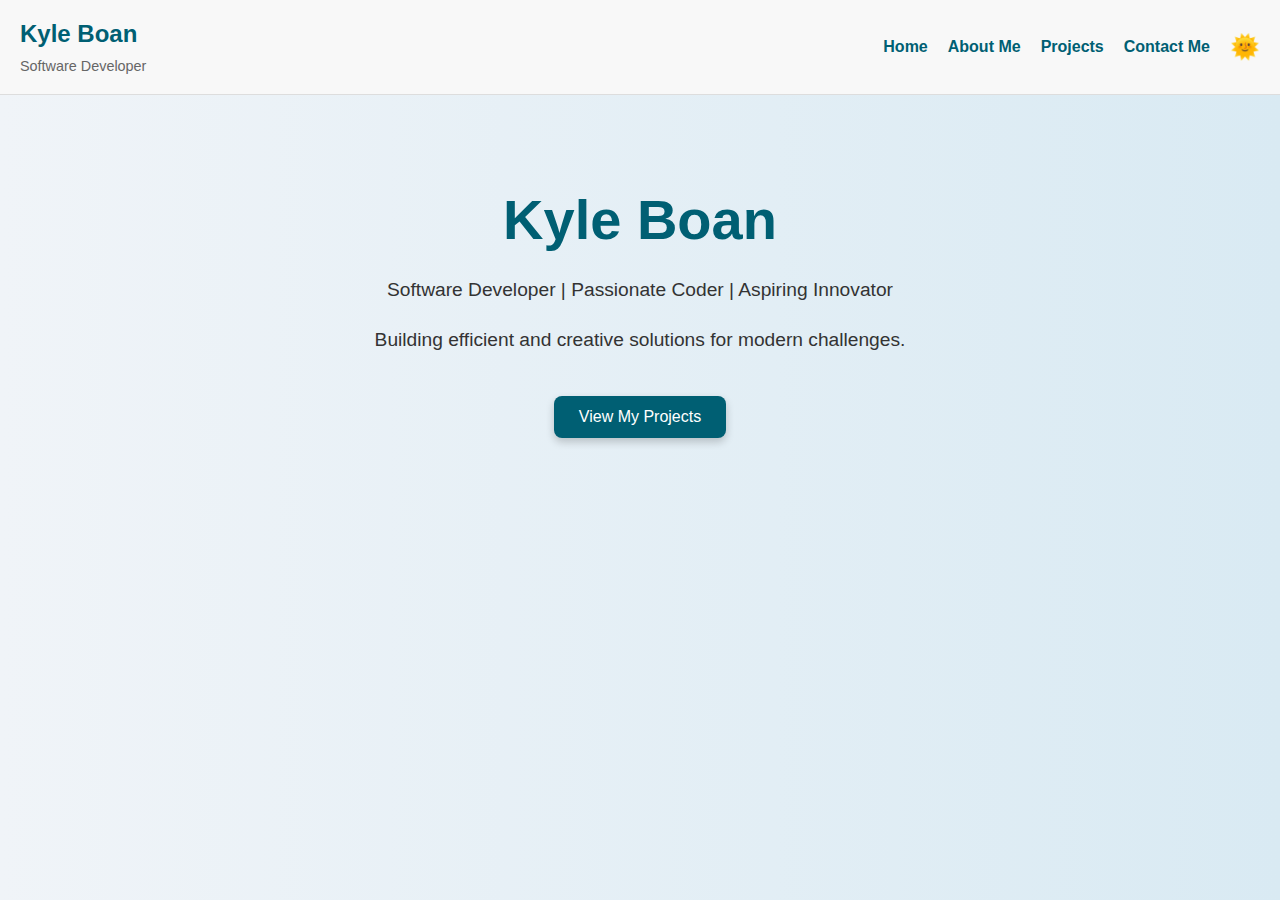
<file: index.html>
<!DOCTYPE html>
<html lang="en">
  <head>
    <meta charset="UTF-8" />
    <meta name="viewport" content="width=device-width, initial-scale=1.0" />
    <title>Home - Kyle Boan</title>
    <link rel="stylesheet" href="styles.css" />
  </head>
  <body>
    <header>
      <div class="header-left">
        <h1>Kyle Boan</h1>
        <span>Software Developer</span>
      </div>
      <nav class="header-right">
        <a href="index.html">Home</a>
        <a href="about.html">About Me</a>
        <a href="projects.html">Projects</a>
        <a href="contact.html">Contact Me</a>
        <button id="darkModeToggle" onclick="toggleDarkMode()">
          <span id="toggle-icon">🌞</span>
        </button>
      </nav>
    </header>

    <main>
      <div class="splash-content">
        <h1>Kyle Boan</h1>
        <p>Software Developer | Passionate Coder | Aspiring Innovator</p>

        <p>Building efficient and creative solutions for modern challenges.</p>

        <button onclick="location.href='projects.html'">
          View My Projects
        </button>
      </div>
    </main>

    <script src="script.js"></script>
  </body>
</html>
</file>
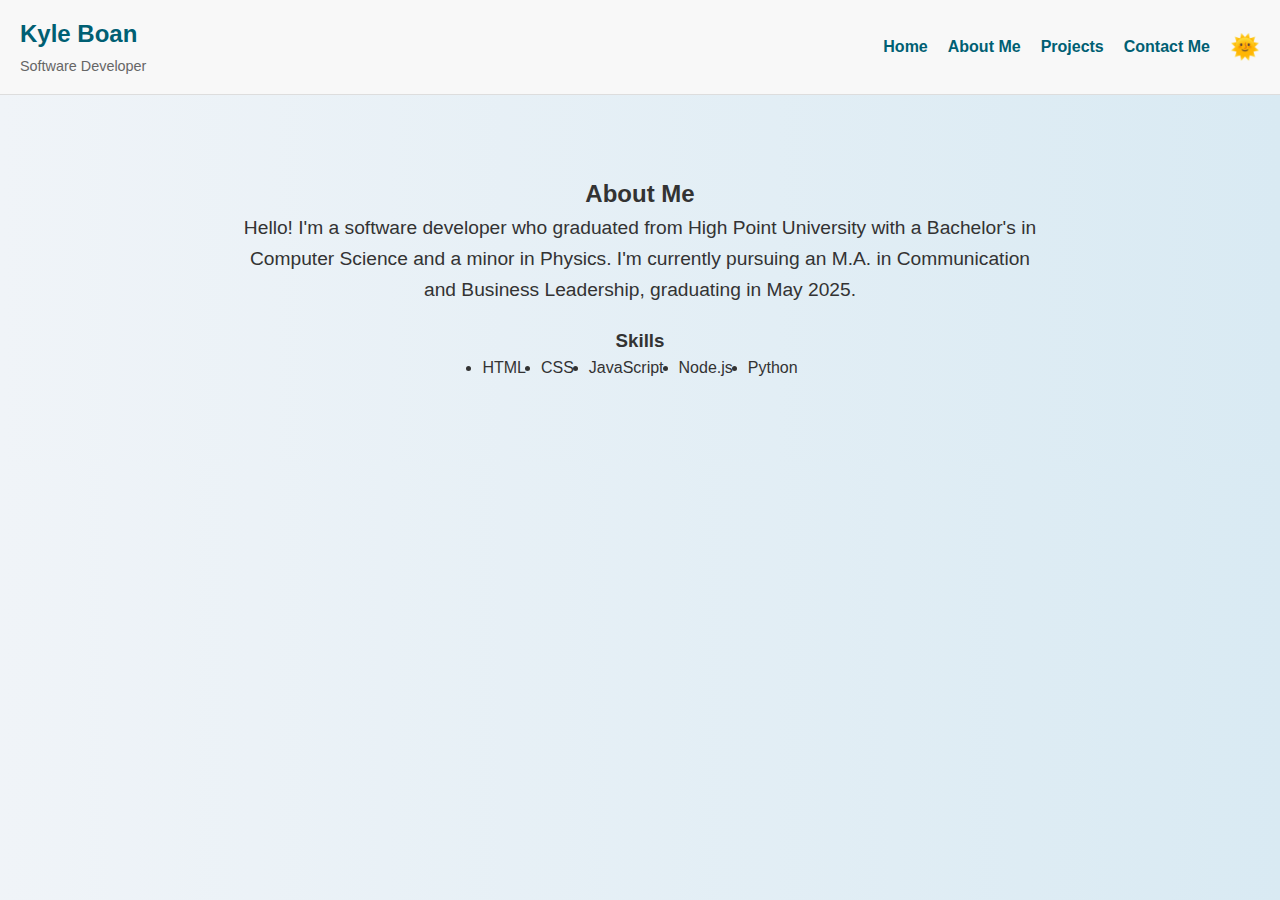
<file: about.html>
<!DOCTYPE html>
<html lang="en">
  <head>
    <meta charset="UTF-8" />
    <meta name="viewport" content="width=device-width, initial-scale=1.0" />
    <title>About Me - Kyle Boan</title>
    <link rel="stylesheet" href="styles.css" />
  </head>
  <body>
    <header>
      <div class="header-left">
        <h1>Kyle Boan</h1>
        <span>Software Developer</span>
      </div>
      <nav class="header-right">
        <a href="index.html">Home</a>
        <a href="about.html">About Me</a>
        <a href="projects.html">Projects</a>
        <a href="contact.html">Contact Me</a>
        <button id="darkModeToggle" onclick="toggleDarkMode()">
          <span id="toggle-icon">🌞</span>
        </button>
      </nav>
    </header>

    <main>
      <section id="about">
        <h2>About Me</h2>
        <p>
          Hello! I'm a software developer who graduated from High Point
          University with a Bachelor's in Computer Science and a minor in
          Physics. I'm currently pursuing an M.A. in Communication and Business
          Leadership, graduating in May 2025.
        </p>
        <h3>Skills</h3>
        <ul class="skills">
          <li>HTML</li>
          <li>CSS</li>
          <li>JavaScript</li>
          <li>Node.js</li>
          <li>Python</li>
        </ul>
      </section>
    </main>

    <script src="script.js"></script>
  </body>
</html>
</file>
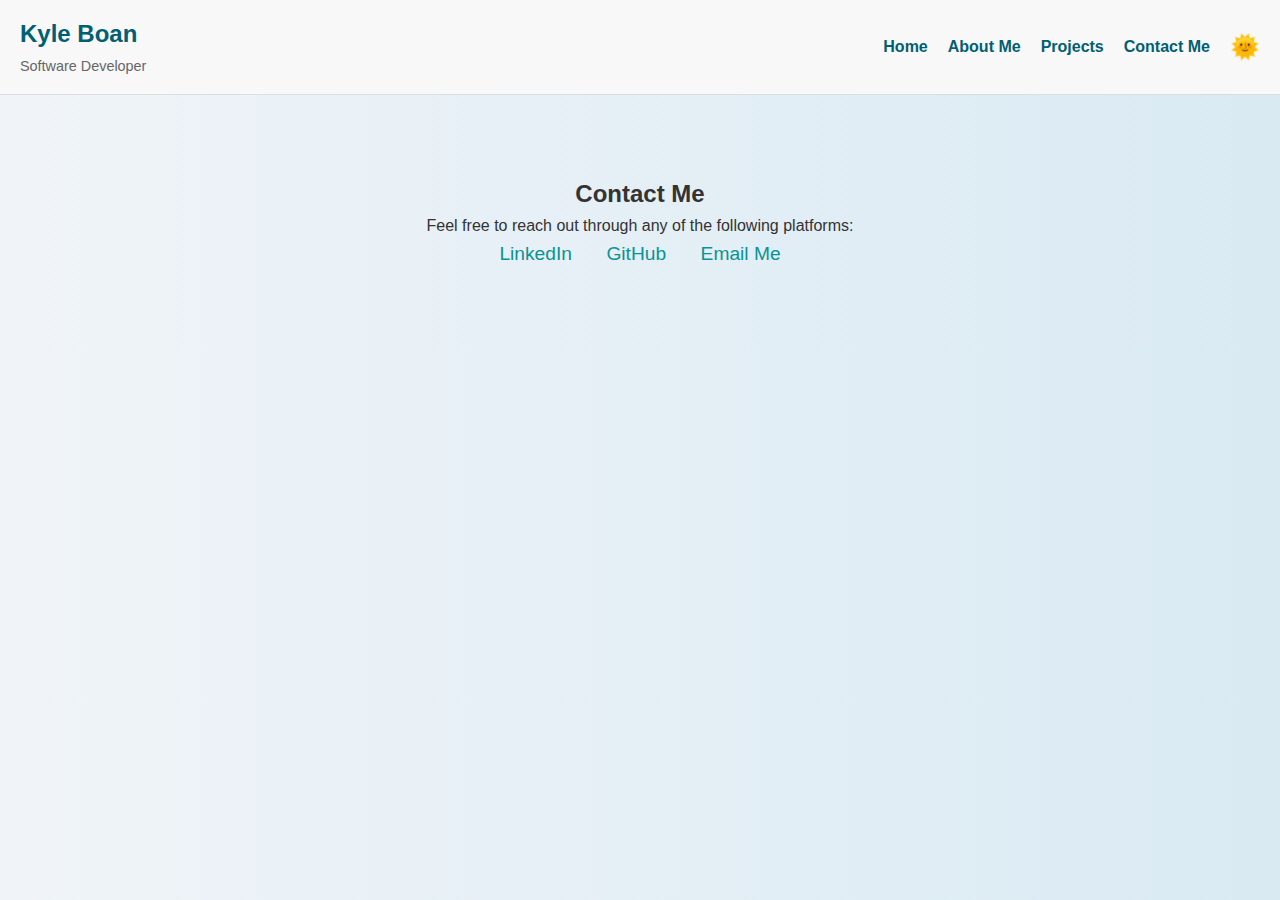
<file: contact.html>
<!DOCTYPE html>
<html lang="en">
  <head>
    <meta charset="UTF-8" />
    <meta name="viewport" content="width=device-width, initial-scale=1.0" />
    <title>Contact Me - Kyle Boan</title>
    <link rel="stylesheet" href="styles.css" />
  </head>
  <body>
    <header>
      <div class="header-left">
        <h1>Kyle Boan</h1>
        <span>Software Developer</span>
      </div>
      <nav class="header-right">
        <a href="index.html">Home</a>
        <a href="about.html">About Me</a>
        <a href="projects.html">Projects</a>
        <a href="contact.html">Contact Me</a>
        <button id="darkModeToggle" onclick="toggleDarkMode()">
          <span id="toggle-icon">🌞</span>
        </button>
      </nav>
    </header>

    <main>
      <section id="contact">
        <h2>Contact Me</h2>
        <p>Feel free to reach out through any of the following platforms:</p>
        <a href="https://www.linkedin.com/in/kboan/" target="_blank"
          >LinkedIn</a
        >
        <a href="https://github.com/kboan" target="_blank">GitHub</a>
        <a href="mailto:khboan13@gmail.com">Email Me</a>
      </section>
    </main>

    <script src="script.js"></script>
  </body>
</html>
</file>
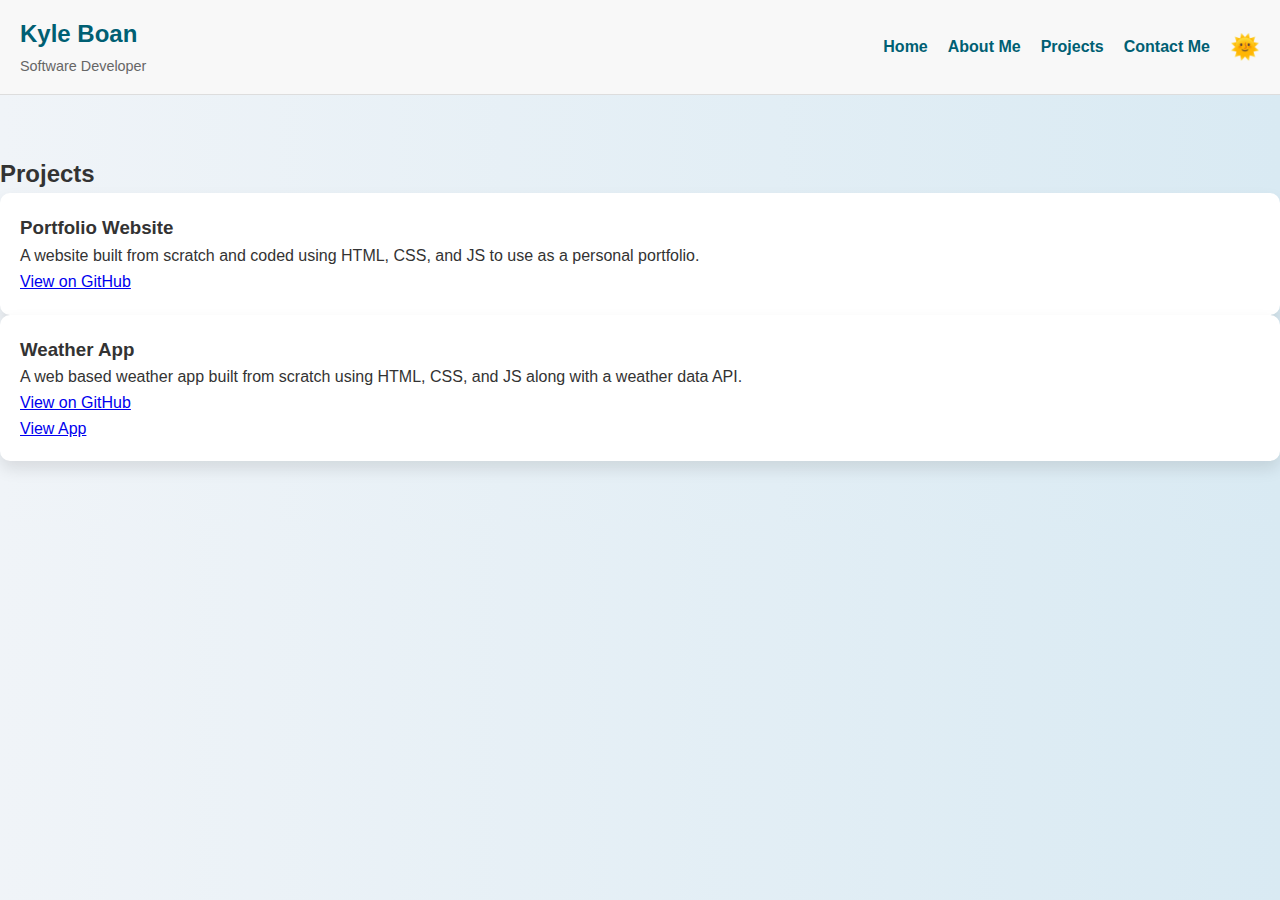
<file: projects.html>
<!DOCTYPE html>
<html lang="en">
  <head>
    <meta charset="UTF-8" />
    <meta name="viewport" content="width=device-width, initial-scale=1.0" />
    <title>Projects - Kyle Boan</title>
    <link rel="stylesheet" href="styles.css" />
  </head>
  <body>
    <header>
      <div class="header-left">
        <h1>Kyle Boan</h1>
        <span>Software Developer</span>
      </div>
      <nav class="header-right">
        <a href="index.html">Home</a>
        <a href="about.html">About Me</a>
        <a href="projects.html">Projects</a>
        <a href="contact.html">Contact Me</a>
        <button id="darkModeToggle" onclick="toggleDarkMode()">
          <span id="toggle-icon">🌞</span>
        </button>
      </nav>
    </header>

    <main>
      <section id="projects">
        <h2>Projects</h2>
        <div class="project-list">
          <div class="project-card">
            <h3>Portfolio Website</h3>
            <p>
              A website built from scratch and coded using HTML, CSS, and JS to
              use as a personal portfolio.
            </p>
            <a href="https://github.com/kboan/portfolio-website" target="_blank"
              >View on GitHub</a
            >
          </div>
          <div class="project-card">
            <h3>Weather App</h3>
            <p>
              A web based weather app built from scratch using HTML, CSS, and JS
              along with a weather data API.
            </p>
            <a href="https://github.com/kboan/weather-app" target="_blank"
              >View on GitHub</a
            >
            <a href="https://kboan.github.io/weather-app/" target="_blank"
              >View App</a
            >
          </div>
          <!-- Add more project cards as needed -->
        </div>
      </section>
    </main>

    <script src="script.js"></script>
  </body>
</html>
</file>
<file: styles.css>
/* Basic Reset */
*,
*::before,
*::after {
  margin: 0;
  padding: 0;
  box-sizing: border-box;
}

html {
  scroll-behavior: smooth;
}

/* Light mode default */
body {
  font-family: "Helvetica Neue", Arial, sans-serif;
  line-height: 1.6;
  color: #333;
  background: linear-gradient(to right, #f0f4f8, #d9eaf3);
}

/* Dark Mode */
body.dark-mode {
  background: none; /* Remove any existing background */
  background-color: #1e1e1e !important; /* Set a solid dark color */
  color: #d1d1d1; /* Lightened general text color for readability */
}

body.dark-mode header {
  background-color: #333;
  border-bottom: 1px solid #444;
  color: #d1d1d1;
}

body.dark-mode .header-right a {
  color: #a6dcef; /* Lightened link color */
}

body.dark-mode .header-right a:hover {
  color: #76c7c0; /* Slightly brighter on hover */
}

body.dark-mode #darkModeToggle {
  color: #ffdd57;
}

body.dark-mode .splash-content h1 {
  color: #a6dcef; /* Lightened title color */
}

body.dark-mode .splash-content p {
  color: #c3c3c3; /* Lightened subtitle and tagline color */
}

body.dark-mode .splash-content button {
  background-color: #285e6c; /* Darker background for button */
  color: #ffffff;
}

body.dark-mode .splash-content button:hover {
  background-color: #3a7a8a;
}

body.dark-mode .project-card {
  background-color: #2b2b2b;
  color: #e0e0e0;
  box-shadow: 0 8px 16px rgba(0, 0, 0, 0.5);
}

body.dark-mode h2,
body.dark-mode .project-card h3 {
  color: #76c7c0;
}

body.dark-mode #about,
body.dark-mode #contact {
  color: #e4e4e4;
}

body.dark-mode .back-to-top,
body.dark-mode .skills span {
  background-color: #76c7c0;
  color: #ffffff;
}

body.dark-mode header button:hover,
body.dark-mode .back-to-top:hover {
  background-color: #4caf50;
}

/* Other Styles */
.container {
  max-width: 1100px;
  margin: 0 auto;
  padding: 0 20px;
}

/* Header */
header {
  display: flex;
  justify-content: space-between;
  align-items: center;
  padding: 15px 20px;
  background-color: #f8f8f8;
  color: #333;
  border-bottom: 1px solid #ddd;
}

.header-left h1 {
  margin: 0;
  font-size: 1.5rem;
  color: #005f73;
}

.header-left span {
  font-size: 0.9rem;
  color: #666;
}

.header-right {
  display: flex;
  gap: 20px;
  align-items: center;
}

.header-right a {
  text-decoration: none;
  color: #005f73;
  font-weight: bold;
  transition: color 0.3s ease;
}

.header-right a:hover {
  color: #0a9396;
}

#darkModeToggle {
  background: none;
  border: none;
  cursor: pointer;
  font-size: 1.5rem;
  transition: transform 0.3s ease;
}

#darkModeToggle:hover {
  transform: scale(1.2);
}

/* Splash Content */
.splash-content {
  display: flex;
  flex-direction: column;
  align-items: center;
  text-align: center;
  padding: 80px 20px;
  animation: fadeIn 1s ease-in-out;
}

.splash-content h1 {
  font-size: 3.5rem;
  font-weight: 800;
  color: #005f73;
  margin-bottom: 10px;
}

.splash-content p {
  font-family: "Arial", sans-serif;
  font-size: 1.2rem;
  color: #333;
  margin-bottom: 20px;
}

.splash-content button {
  padding: 12px 25px;
  font-size: 1rem;
  color: #ffffff;
  background-color: #005f73;
  border: none;
  border-radius: 8px;
  cursor: pointer;
  transition: background-color 0.3s ease, transform 0.3s ease;
  box-shadow: 0 4px 8px rgba(0, 0, 0, 0.2);
  margin-top: 20px;
}

.splash-content button:hover {
  background-color: #0a9396;
  transform: scale(1.05);
}

/* Fade-In Animation */
@keyframes fadeIn {
  from {
    opacity: 0;
  }
  to {
    opacity: 1;
  }
}

/* Projects Section */
#projects {
  padding: 60px 0;
}

/* Project Card */
.project-card {
  min-width: 280px;
  background-color: #ffffff;
  color: #333;
  padding: 20px;
  border-radius: 10px;
  box-shadow: 0 8px 16px rgba(0, 0, 0, 0.1);
  display: flex;
  flex-direction: column;
  text-align: left;
}

/* About Section */
#about {
  padding: 80px 0;
  color: #333;
  text-align: center;
}

#about p {
  max-width: 800px;
  margin: 0 auto 20px;
  font-size: 1.2rem;
}

#about .skills {
  display: flex;
  flex-wrap: wrap;
  justify-content: center;
  gap: 15px;
}

#about .skills span {
  background-color: #005f73;
  color: #ffffff;
  padding: 8px 15px;
  border-radius: 5px;
  font-size: 0.9rem;
}

/* Contact Section */
#contact {
  padding: 80px 0;
  color: #333;
  text-align: center;
}

#contact a {
  color: #0a9396;
  font-size: 1.2rem;
  margin: 0 15px;
  text-decoration: none;
}

#contact a:hover {
  color: #005f73;
}

/* Footer */
footer {
  padding: 20px;
  text-align: center;
  background-color: #e0e0e0;
  color: #333;
  font-size: 0.9rem;
  margin-top: 40px;
}

/* Back to Top Button */
.back-to-top {
  position: fixed;
  bottom: 80px;
  right: 20px;
  padding: 10px 15px;
  font-size: 0.9rem;
  color: #ffffff;
  background-color: #0a9396;
  border: none;
  border-radius: 5px;
  cursor: pointer;
  display: none;
}

.back-to-top:hover {
  background-color: #005f73;
}
</file>
